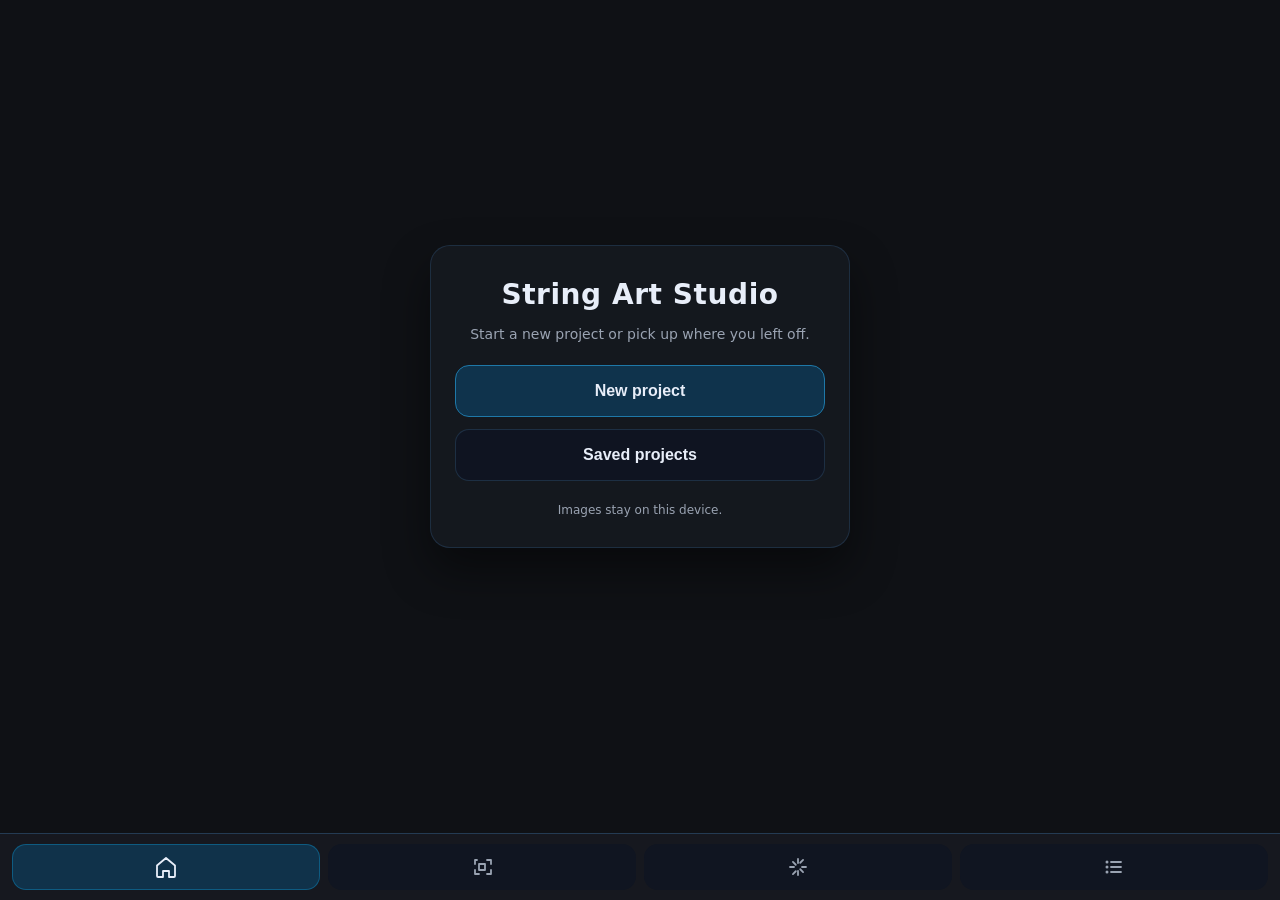
<file: index.html>
<!DOCTYPE html>
<html lang="en">
<head>
<meta charset="utf-8"/>
<meta name="viewport" content="width=device-width,initial-scale=1,viewport-fit=cover"/>
<title>Hammer Design — String Art</title>
<link rel="stylesheet" href="css/app.css"/>
<link rel="icon" href="data:,">
</head>
<body>
<main id="app">
  <section id="screen-1" class="screen" role="region" aria-label="Home">
    <div class="e1-stage">
      <div id="e1-home" class="e1-home">
        <div class="e1-home-heading">
          <h1 class="e1-title">String Art Studio</h1>
          <p class="e1-subtitle">Start a new project or pick up where you left off.</p>
        </div>
        <div class="e1-actions">
          <button id="e1-start" class="primary" type="button">New project</button>
          <button id="e1-open" type="button">Saved projects</button>
        </div>
        <div class="e1-hint">Images stay on this device.</div>
      </div>

      <div id="e1-projects" class="e1-projects" hidden>
        <header class="e1-projects-header">
          <h2 class="e1-projects-title">Saved projects</h2>
          <button id="e1-back" class="e1-back-btn" type="button">
            <svg aria-hidden="true" viewBox="0 0 24 24" focusable="false">
              <path d="m8 5 8 7-8 7" fill="none" stroke="currentColor" stroke-width="2" stroke-linecap="round" stroke-linejoin="round"/>
            </svg>
            <span class="sr-only">Back to home</span>
          </button>
        </header>
        <div class="e1-projects-body">
          <ul id="project-list" class="project-cards" aria-label="Saved projects"></ul>
          <div id="project-list-empty" class="project-list-empty" hidden>No saved projects yet. Generate and save one from the viewer to see it here.</div>
        </div>
      </div>
      <input id="e1-file" type="file" accept="image/*" hidden/>
    </div>
  </section>

  <section id="screen-2" class="screen" role="region" aria-label="Crop">
    <div class="panel">
      <div class="canvas-wrap"><canvas id="crop-canvas" width="600" height="600" aria-label="Crop canvas"></canvas></div>
      <div class="row">
        <label>Zoom <input id="crop-zoom" type="range" min="0.2" max="5" step="0.01" value="1"/></label>
        <label>Rotate <input id="crop-rot" type="range" min="-180" max="180" step="0.1" value="0"/></label>
      </div>
      <div class="btns">
        <button id="crop-reset">Reset</button>
        <button id="crop-confirm" class="primary">Confirm</button>
      </div>
      <div class="hint">Pinch to zoom and drag to position. Circular mask is the final board.</div>
    </div>
  </section>

  <section id="screen-3" class="screen" role="region" aria-label="Generate">
    <div class="panel">
      <div class="row">
        <label>Pins <input id="p-pins" type="number" min="180" max="360" step="1" value="240"/></label>
        <label>Steps <input id="p-steps" type="number" min="1500" max="6000" step="50" value="3000"/></label>
      </div>
      <div class="row">
        <label>Min turn angle (deg) <input id="p-angle" type="number" min="10" max="25" step="1" value="15"/></label>
        <label>Min pin distance <input id="p-mindist" type="number" min="6" max="60" step="1" value="15"/></label>
      </div>
      <div class="row">
        <label>Fade <input id="p-fade" type="number" min="1" max="100" step="1" value="50"/></label>
        <label>Seed <input id="p-seed" type="number" step="1" value="1337"/></label>
      </div>
      <div class="row">
        <label>Thread width (px) <input id="p-width" type="number" min="0.6" max="1.2" step="0.1" value="0.8"/></label>
        <label>Alpha (0–255) <input id="p-alpha" type="number" min="10" max="255" step="1" value="180"/></label>
      </div>
      <div class="row">
        <label>Thread color
          <select id="p-color"><option value="#000000">Black</option><option value="#ffffff">White</option></select>
        </label>
        <label>Board
          <select id="p-board"><option value="white">White</option><option value="black">Black</option></select>
        </label>
      </div>

      <div class="btns">
        <button id="gen-start" class="primary">Generate</button>
        <button id="gen-pause">Pause</button>
        <button id="gen-resume">Resume</button>
        <button id="gen-cancel" class="danger">Cancel</button>
      </div>
      <div class="meter"><i id="gen-bar" style="width:0%"></i></div>
      <div id="gen-status" class="tiny">Idle</div>
      <div class="canvas-wrap"><canvas id="render-canvas" width="720" height="720" aria-label="Render preview"></canvas></div>
    </div>
  </section>

  <section id="screen-4" class="screen" role="region" aria-label="Steps">
    <div class="panel">
      <div class="e4-board-wrap">
        <div class="e4-toolbar">
          <button id="save-project" class="icon-btn">
            <svg aria-hidden="true" viewBox="0 0 24 24" focusable="false">
              <g fill="none" stroke="currentColor" stroke-width="2" stroke-linecap="round" stroke-linejoin="round">
                <path d="M5 7a2 2 0 0 1 2-2h10l2 2v12a2 2 0 0 1-2 2H7a2 2 0 0 1-2-2Z"/>
                <path d="M9 7V5h6v4H9Z"/>
                <path d="M9 15h6"/>
              </g>
            </svg>
            <span class="sr-only">Save project</span>
          </button>
          <button id="exp-png" class="good icon-btn">
            <svg aria-hidden="true" viewBox="0 0 32 32" focusable="false">
              <g fill="none" stroke="currentColor" stroke-width="2" stroke-linecap="round" stroke-linejoin="round">
                <path d="M16 5v11"/>
                <path d="m12.5 12.5 3.5 3.5 3.5-3.5"/>
                <path d="M7 17v6a3 3 0 0 0 3 3h12a3 3 0 0 0 3-3v-6"/>
                <path d="M11 23h10"/>
              </g>
              <rect x="5" y="5" width="14" height="9" rx="2.5" fill="currentColor" opacity="0.12" stroke="currentColor" stroke-width="1.5"/>
              <text x="12" y="9.5" text-anchor="middle" dominant-baseline="middle" font-size="4.4" font-weight="700" font-family="inherit" fill="currentColor">PNG</text>
            </svg>
            <span class="sr-only">Export PNG</span>
          </button>
          <button id="exp-svg" class="icon-btn">
            <svg aria-hidden="true" viewBox="0 0 32 32" focusable="false">
              <g fill="none" stroke="currentColor" stroke-width="2" stroke-linecap="round" stroke-linejoin="round">
                <path d="M16 5v11"/>
                <path d="m12.5 12.5 3.5 3.5 3.5-3.5"/>
                <path d="M7 17v6a3 3 0 0 0 3 3h12a3 3 0 0 0 3-3v-6"/>
                <path d="M11 23h10"/>
              </g>
              <rect x="5" y="5" width="14" height="9" rx="2.5" fill="currentColor" opacity="0.12" stroke="currentColor" stroke-width="1.5"/>
              <text x="12" y="9.5" text-anchor="middle" dominant-baseline="middle" font-size="4.4" font-weight="700" font-family="inherit" fill="currentColor">SVG</text>
            </svg>
            <span class="sr-only">Export SVG</span>
          </button>
          <button id="exp-csv" class="icon-btn">
            <svg aria-hidden="true" viewBox="0 0 32 32" focusable="false">
              <g fill="none" stroke="currentColor" stroke-width="2" stroke-linecap="round" stroke-linejoin="round">
                <path d="M16 5v11"/>
                <path d="m12.5 12.5 3.5 3.5 3.5-3.5"/>
                <path d="M7 17v6a3 3 0 0 0 3 3h12a3 3 0 0 0 3-3v-6"/>
                <path d="M11 23h10"/>
              </g>
              <rect x="5" y="5" width="14" height="9" rx="2.5" fill="currentColor" opacity="0.12" stroke="currentColor" stroke-width="1.5"/>
              <text x="12" y="9.5" text-anchor="middle" dominant-baseline="middle" font-size="4.4" font-weight="700" font-family="inherit" fill="currentColor">CSV</text>
            </svg>
            <span class="sr-only">Export CSV</span>
          </button>
          <button id="exp-json" class="icon-btn">
            <svg aria-hidden="true" viewBox="0 0 32 32" focusable="false">
              <g fill="none" stroke="currentColor" stroke-width="2" stroke-linecap="round" stroke-linejoin="round">
                <path d="M16 5v11"/>
                <path d="m12.5 12.5 3.5 3.5 3.5-3.5"/>
                <path d="M7 17v6a3 3 0 0 0 3 3h12a3 3 0 0 0 3-3v-6"/>
                <path d="M11 23h10"/>
              </g>
              <rect x="5" y="5" width="14" height="9" rx="2.5" fill="currentColor" opacity="0.12" stroke="currentColor" stroke-width="1.5"/>
              <text x="12" y="9.5" text-anchor="middle" dominant-baseline="middle" font-size="3.6" font-weight="700" font-family="inherit" fill="currentColor">JSON</text>
            </svg>
            <span class="sr-only">Export JSON</span>
          </button>
        </div>
        <div class="canvas-wrap"><canvas id="viewer-canvas" width="1440" height="1440" aria-label="Viewer"></canvas></div>
      </div>

      <div class="e4-progress">
        <button id="e4-first" class="icon-btn">
          <svg aria-hidden="true" viewBox="0 0 24 24" focusable="false">
            <path d="M7 5v14" stroke="currentColor" stroke-width="2" stroke-linecap="round" stroke-linejoin="round" fill="none"/>
            <path d="M17 19 9 12l8-7" stroke="currentColor" stroke-width="2" stroke-linecap="round" stroke-linejoin="round" fill="none"/>
          </svg>
          <span class="sr-only">First step</span>
        </button>
        <div class="e4-progress-center">
          <span id="e4-progress-label">0 / 0</span>
          <div class="e4-progress-bar" role="progressbar" aria-valuemin="0" aria-valuemax="0" aria-valuenow="0">
            <i id="e4-progress-fill" class="e4-progress-fill"></i>
          </div>
        </div>
        <div class="e4-progress-actions">
          <button id="e4-last" class="icon-btn">
            <svg aria-hidden="true" viewBox="0 0 24 24" focusable="false">
              <path d="M17 5v14" stroke="currentColor" stroke-width="2" stroke-linecap="round" stroke-linejoin="round" fill="none"/>
              <path d="m7 5 8 7-8 7" stroke="currentColor" stroke-width="2" stroke-linecap="round" stroke-linejoin="round" fill="none"/>
            </svg>
            <span class="sr-only">Last step</span>
          </button>
          <button id="e4-step-jump" class="icon-btn">
            <svg aria-hidden="true" viewBox="0 0 24 24" focusable="false">
              <path d="M5 9h14M5 15h14M9 5v14M15 5v14" stroke="currentColor" stroke-width="2" stroke-linecap="round" stroke-linejoin="round" fill="none"/>
            </svg>
            <span class="sr-only">Jump to step</span>
          </button>
        </div>
      </div>

      <div class="e4-step-cells">
        <div id="e4-prev-pin" class="e4-step-cell e4-cell">
          <span class="e4-step-value" data-value></span>
          <span class="e4-step-placeholder" data-placeholder>—</span>
        </div>
        <div id="e4-current-pin" class="e4-step-cell e4-cell">
          <span class="e4-step-value" data-value></span>
          <span class="e4-step-placeholder" data-placeholder>—</span>
        </div>
        <div id="e4-next-pin" class="e4-step-cell e4-cell">
          <span class="e4-step-value" data-value></span>
          <span class="e4-step-placeholder" data-placeholder>—</span>
        </div>
      </div>

      <div class="e4-controls">
        <div class="e4-speed-control">
          <button id="e4-speed" class="e4-control-speed e4-speed" type="button" aria-haspopup="menu" aria-expanded="false">
            <svg aria-hidden="true" viewBox="0 0 24 24" focusable="false" class="speed-icon">
              <g fill="none" stroke="currentColor" stroke-width="1.8" stroke-linecap="round" stroke-linejoin="round">
                <circle cx="12" cy="13" r="7"/>
                <path d="M12 9v4l3 1.5"/>
                <path d="M9 4h6"/>
                <path d="M10 2h4"/>
                <path d="m17.5 6.5 1.5-1.5"/>
              </g>
            </svg>
            <span class="speed-value" aria-hidden="true">3s</span>
            <span class="speed-caret" aria-hidden="true">▾</span>
            <span class="sr-only">Playback speed</span>
          </button>
          <ul id="e4-speed-menu" class="e4-speed-menu" role="menu" aria-hidden="true"></ul>
        </div>
        <div class="e4-control-group e4-transport">
          <button id="e4-prev" class="icon-btn" type="button">
            <svg aria-hidden="true" viewBox="0 0 24 24" focusable="false">
              <path d="m14 6-6 6 6 6" fill="none" stroke="currentColor" stroke-width="2" stroke-linecap="round" stroke-linejoin="round"/>
            </svg>
            <span class="sr-only">Previous step</span>
          </button>
          <button id="e4-play" class="icon-btn" type="button" aria-pressed="false">
            <svg aria-hidden="true" viewBox="0 0 24 24" focusable="false" data-state="play">
              <path d="m10 7 8 5-8 5z" fill="currentColor"/>
            </svg>
            <svg aria-hidden="true" viewBox="0 0 24 24" focusable="false" data-state="pause" hidden>
              <g fill="none" stroke="currentColor" stroke-width="2" stroke-linecap="round">
                <path d="M10 7v10"/>
                <path d="M14 7v10"/>
              </g>
            </svg>
            <span class="sr-only" data-state="play">Play</span>
            <span class="sr-only" data-state="pause" hidden>Pause</span>
          </button>
          <button id="e4-next" class="icon-btn" type="button">
            <svg aria-hidden="true" viewBox="0 0 24 24" focusable="false">
              <path d="m10 6 6 6-6 6" fill="none" stroke="currentColor" stroke-width="2" stroke-linecap="round" stroke-linejoin="round"/>
            </svg>
            <span class="sr-only">Next step</span>
          </button>
        </div>
        <button id="e4-voice" class="e4-control-voice e4-voice" type="button" aria-pressed="false" aria-label="Voice off">
          <span class="sr-only" data-voice-label>Voice off</span>
          <span class="voice-icon is-active" data-state="off">
            <svg aria-hidden="true" viewBox="0 0 24 24" focusable="false">
              <path d="M12 3a3 3 0 0 1 3 3v6a3 3 0 0 1-6 0V6a3 3 0 0 1 3-3z" fill="none" stroke="currentColor" stroke-width="2" stroke-linecap="round" stroke-linejoin="round"/>
              <path d="M5 11v1a7 7 0 0 0 14 0v-1" fill="none" stroke="currentColor" stroke-width="2" stroke-linecap="round" stroke-linejoin="round"/>
              <path d="M12 19v4" fill="none" stroke="currentColor" stroke-width="2" stroke-linecap="round" stroke-linejoin="round"/>
              <path d="M8 23h8" fill="none" stroke="currentColor" stroke-width="2" stroke-linecap="round" stroke-linejoin="round"/>
            </svg>
          </span>
          <span class="voice-icon" data-state="on">
            <svg aria-hidden="true" viewBox="0 0 24 24" focusable="false">
              <path d="M12 3a3 3 0 0 1 3 3v6a3 3 0 0 1-6 0V6a3 3 0 0 1 3-3z" fill="none" stroke="currentColor" stroke-width="2" stroke-linecap="round" stroke-linejoin="round"/>
              <path d="M5 11v1a7 7 0 0 0 14 0v-1" fill="none" stroke="currentColor" stroke-width="2" stroke-linecap="round" stroke-linejoin="round"/>
              <path d="M12 19v4" fill="none" stroke="currentColor" stroke-width="2" stroke-linecap="round" stroke-linejoin="round"/>
              <path d="M8 23h8" fill="none" stroke="currentColor" stroke-width="2" stroke-linecap="round" stroke-linejoin="round"/>
              <path d="M18 8a4 4 0 0 1 0 8" fill="none" stroke="currentColor" stroke-width="2" stroke-linecap="round" stroke-linejoin="round"/>
              <path d="M20.5 6.5a7 7 0 0 1 0 11" fill="none" stroke="currentColor" stroke-width="2" stroke-linecap="round" stroke-linejoin="round"/>
            </svg>
          </span>
          <span class="voice-icon" data-state="unavailable">
            <svg aria-hidden="true" viewBox="0 0 24 24" focusable="false">
              <path d="M12 3a3 3 0 0 1 3 3v6a3 3 0 0 1-6 0V6a3 3 0 0 1 3-3z" fill="none" stroke="currentColor" stroke-width="2" stroke-linecap="round" stroke-linejoin="round"/>
              <path d="M5 11v1a7 7 0 0 0 14 0v-1" fill="none" stroke="currentColor" stroke-width="2" stroke-linecap="round" stroke-linejoin="round"/>
              <path d="M12 19v4" fill="none" stroke="currentColor" stroke-width="2" stroke-linecap="round" stroke-linejoin="round"/>
              <path d="M8 23h8" fill="none" stroke="currentColor" stroke-width="2" stroke-linecap="round" stroke-linejoin="round"/>
              <path d="M16 15l4 4" fill="none" stroke="currentColor" stroke-width="2" stroke-linecap="round" stroke-linejoin="round"/>
              <path d="M20 15l-4 4" fill="none" stroke="currentColor" stroke-width="2" stroke-linecap="round" stroke-linejoin="round"/>
            </svg>
          </span>
        </button>
      </div>
      <div class="tiny">© 2025 Hammer Design</div>
    </div>
  </section>
</main>

<nav class="app-nav" aria-label="Primary">
  <button type="button" data-nav="1" aria-controls="screen-1">
    <svg aria-hidden="true" viewBox="0 0 24 24" focusable="false">
      <path d="M3 10.5 12 3l9 7.5v10.5a1 1 0 0 1-1 1h-5v-6h-6v6H4a1 1 0 0 1-1-1z"/>
    </svg>
    <span class="sr-only">Home</span>
  </button>
  <button type="button" data-nav="2" aria-controls="screen-2">
    <svg aria-hidden="true" viewBox="0 0 24 24" focusable="false">
      <path d="M7 5H5v4M5 15v4h4M17 5h4v4M17 19h4v-4"/>
      <path d="M9 9h6v6H9z"/>
    </svg>
    <span class="sr-only">Crop</span>
  </button>
  <button type="button" data-nav="3" aria-controls="screen-3">
    <svg aria-hidden="true" viewBox="0 0 24 24" focusable="false">
      <path d="M12 4v4m0 8v4m8-8h-4m-8 0H4m13.07-7.07-2.83 2.83m0 6.48 2.83 2.83M6.93 6.93l2.83 2.83m0 6.48-2.83 2.83"/>
    </svg>
    <span class="sr-only">Generate</span>
  </button>
  <button type="button" data-nav="4" aria-controls="screen-4">
    <svg aria-hidden="true" viewBox="0 0 24 24" focusable="false">
      <path d="M9 7h10M9 12h10M9 17h10"/>
      <circle cx="5" cy="7" r="1.5"/>
      <circle cx="5" cy="12" r="1.5"/>
      <circle cx="5" cy="17" r="1.5"/>
    </svg>
    <span class="sr-only">Steps</span>
  </button>
</nav>

<script type="module">
  import * as State from './js/state.js';
  import * as UI from './js/ui.js';
  import './js/i18n.js';
  UI.mount();
  State.go(1);
</script>
</body>
</html>
</file>
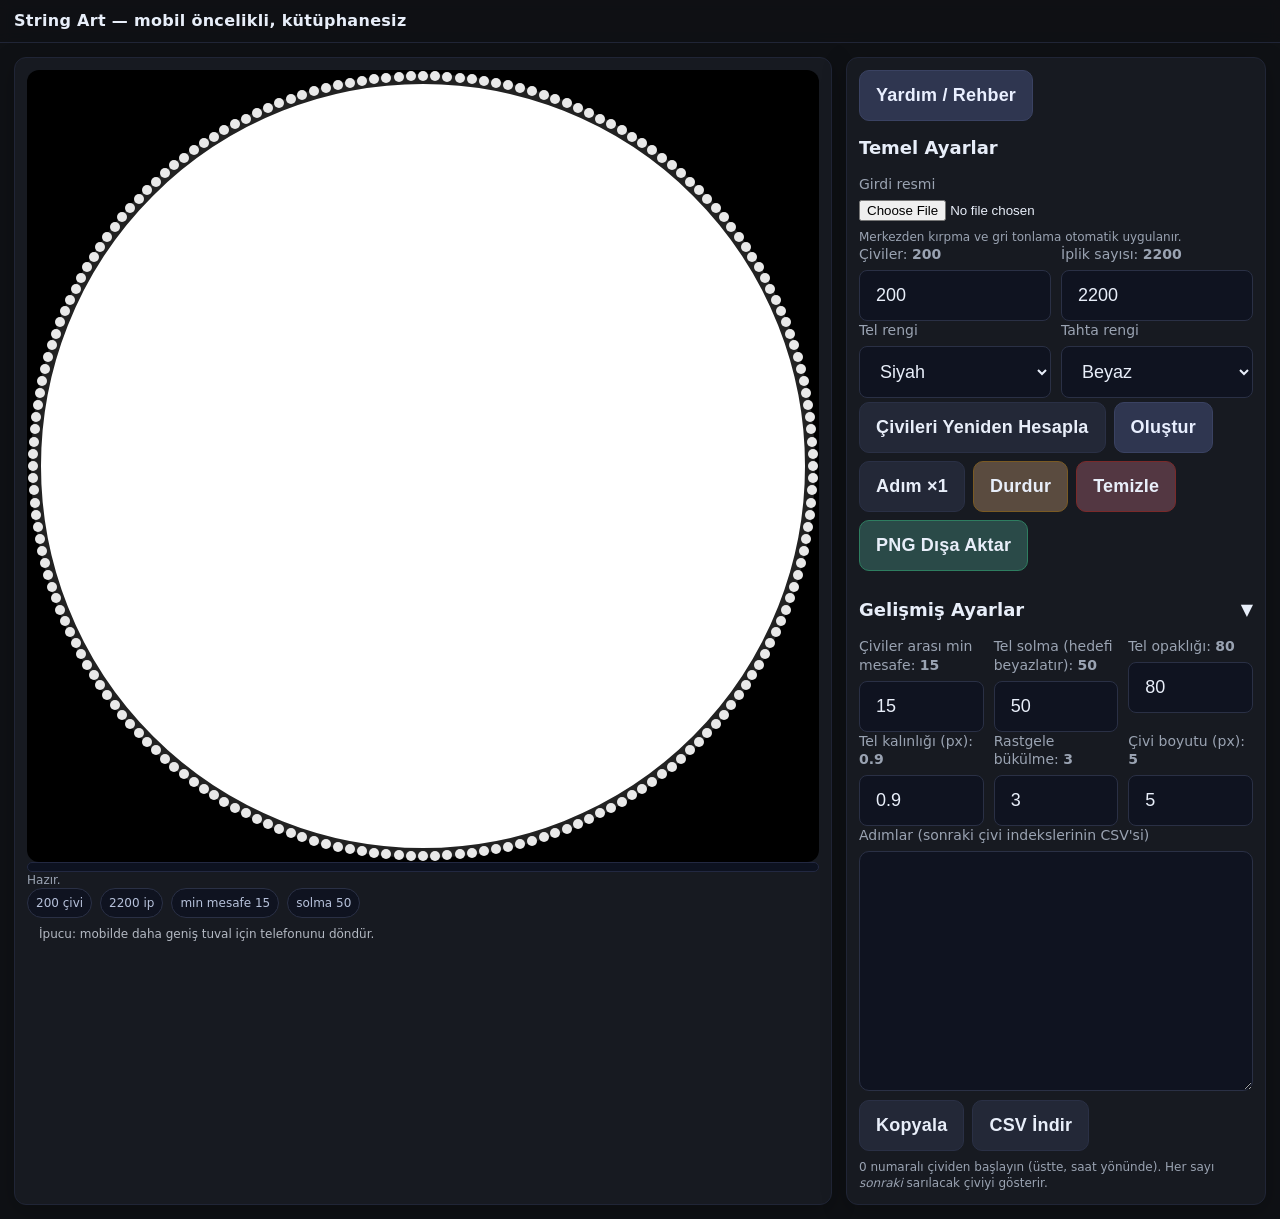
<file: docs/stringart_v1.html>
<!DOCTYPE html>

<html lang="tr">
<head>
<meta charset="utf-8"/>
<meta content="width=device-width,initial-scale=1,viewport-fit=cover" name="viewport"/>
<title>String Art (Mobil Uyumlu)</title>
<!-- PWA / ikonlar -->
<link rel="manifest" href="manifest.json">
<link rel="apple-touch-icon" sizes="192x192" href="icon-192.png">
<link rel="icon" type="image/png" sizes="192x192" href="icon-192.png">
<meta name="theme-color" content="#000000">

<style>
  :root{
    --bg:#0f1115; --panel:#171a21; --muted:#9aa3b2; --text:#e8eef9; --accent:#5aa9ff;
    --btn:#232837; --btn2:#2f3650; --good:#41c285; --warn:#ffb357; --danger:#ff6b6b;
  }
  *{box-sizing:border-box}
  html,body{height:100%}
  body{
    margin:0; background:var(--bg); color:var(--text); font:14px/1.35 system-ui, -apple-system, Segoe UI, Roboto, "Helvetica Neue", Arial, "Apple Color Emoji","Segoe UI Emoji";
  }
  header{
    position:sticky; top:0; z-index:5; backdrop-filter: blur(6px);
    background: color-mix(in srgb, var(--bg) 80%, transparent);
    border-bottom:1px solid #202536; padding:10px 14px;
  }
  header h1{margin:0; font-size:16px; letter-spacing:.3px}
  main{display:grid; grid-template-columns:1fr 420px; gap:14px; padding:14px; max-width:1400px; margin:0 auto}
  @media (max-width: 1100px){ main{grid-template-columns:1fr}}
  .panel{
    background:var(--panel); border:1px solid #202536; border-radius:12px; padding:12px;
    box-shadow:0 6px 24px rgba(0,0,0,.25);
  }
  .canvas-wrap{display:flex; justify-content:center; align-items:center; min-height:60vh}
  canvas{display:block; width:100%; height:auto; border-radius:12px; background:#000}
  .controls{display:grid; gap:12px}
  .row{display:grid; grid-template-columns:1fr 1fr; gap:10px}
  .row-3{display:grid; grid-template-columns:1fr 1fr 1fr; gap:10px}
  @media (max-width:780px){ .row,.row-3{grid-template-columns:1fr}}
  label{display:block; font-size:12px; color:var(--muted); margin-bottom:6px}
  input[type="range"]{width:100%}
  input[type="number"],select,input[type="text"],input[type="color"]{
    width:100%; padding:10px 12px; border-radius:8px; border:1px solid #2a3045; background:#0f1320; color:var(--text);
    outline:none;
  }
  input[type="file"]{width:100%}
  .btns{display:flex; flex-wrap:wrap; gap:8px; margin-top:4px}
  button{
    appearance:none; border:1px solid #2a3045; background:var(--btn); color:var(--text);
    padding:10px 12px; border-radius:10px; cursor:pointer; font-weight:600; letter-spacing:.2px
  }
  button.primary{background:var(--btn2); border-color:#3a4262; color:#e9efff}
  button.good{background:color-mix(in srgb, var(--good) 22%, var(--btn) 78%); border-color:#2e7d60}
  button.warn{background:color-mix(in srgb, var(--warn) 25%, var(--btn) 75%); border-color:#7a5a23}
  button.danger{background:color-mix(in srgb, var(--danger) 22%, var(--btn) 78%); border-color:#7a2a2a}
  .meter{height:10px; border-radius:999px; background:#0d1220; border:1px solid #222841; overflow:hidden}
  .meter>i{display:block; height:100%; width:0%; background:linear-gradient(90deg, #4f8cff, #41c285)}
  .tiny{font-size:12px; color:var(--muted)}
  .stack{display:flex; gap:8px; align-items:center}
  .steps{height:240px; width:100%; border-radius:10px; background:#0f1320; color:#e9efff; border:1px solid #2a3045; padding:10px}
  .hint{color:var(--muted); font-size:12px; margin:8px 0 0}
  .chips{display:flex; gap:8px; flex-wrap:wrap}
  .chip{padding:6px 8px; border-radius:999px; background:#0f1320; border:1px solid #2a3045; color:#b6c1da; font-size:12px}
  .footer{opacity:.75; font-size:12px; padding:8px 12px}

button, select, input[type="number"], textarea {
    font-size: 18px !important;
    padding: 14px 16px !important;
}
label {
    font-size: 14px !important;
}
h2 {
    font-size: 18px !important;
    cursor: pointer;
    display: flex;
    align-items: center;
    justify-content: space-between;
}
h2 .arrow {
    font-size: 16px;
    transition: transform 0.3s;
}
.panel-section.collapsed > *:not(h2) {
    display: none;
}
.panel-section.collapsed h2 .arrow {
    transform: rotate(-90deg);
}
/* Modal styles */
.modal {
  position: fixed;
  inset: 0;
  background: rgba(0,0,0,0.6);
  display: none;
  align-items: center;
  justify-content: center;
  padding: 16px;
  z-index: 999;
}
.modal-content {
  background: var(--panel);
  color: var(--text);
  border: 1px solid #202536;
  border-radius: 14px;
  max-width: 900px;
  width: 100%;
  max-height: 85vh;
  overflow: auto;
  padding: 18px;
  box-shadow: 0 10px 30px rgba(0,0,0,.35);
}
.modal-content h3 { margin-top: 0; }
.modal-content table { width:100%; border-collapse: collapse; margin: 8px 0 12px; }
.modal-content table th, .modal-content table td { border: 1px solid #2a3045; padding: 8px; font-size: 14px; }
.modal-content pre { background:#0f1320; border:1px solid #2a3045; padding:8px; border-radius:8px; overflow:auto; }
.modal-content .guide-body { font-size: 14px; line-height: 1.5; }

</style>
</head>
<body>
<header><h1>String Art — mobil öncelikli, kütüphanesiz</h1></header>
<main>
<section class="panel">
<div class="canvas-wrap">
<canvas aria-label="String Art tuvali" height="1000" id="art" width="1000"></canvas>
</div><div class="progress-container"><div aria-hidden="true" class="meter"><i id="bar" style="width:0%"></i></div><div class="tiny" id="status">Beklemede</div></div>
<div aria-live="polite" class="chips" id="quickStats"></div>
<div class="footer">İpucu: mobilde daha geniş tuval için telefonunu döndür.</div>
</section>
<aside class="panel controls" id="ctrls"><div class="panel-section"><button class="primary" id="helpBtn" style="font-size:12px;padding:6px 8px;">Yardım / Rehber</button><h2 style="cursor:default;">Temel Ayarlar</h2><div>
<div class="btns">
</div>
<label for="file">Girdi resmi</label>
<input accept="image/*" id="file" type="file"/>
<div class="hint">Merkezden kırpma ve gri tonlama otomatik uygulanır.</div>
</div><div class="row">
<div>
<label for="pins">Çiviler: <b id="pinsOut">200</b></label>
<input id="pins" max="320" min="40" step="1" style="padding:10px;font-size:16px;width:100%;" type="number" value="200"/>
</div>
<div>
<label for="strings">İplik sayısı: <b id="stringsOut">2200</b></label>
<input id="strings" max="6000" min="100" step="20" style="padding:10px;font-size:16px;width:100%;" type="number" value="2200"/>
</div>
</div><div class="row">
<div>
<label for="color">Tel rengi</label>
<select id="color"><option selected="selected" value="#000000">Siyah</option><option value="#ffffff">Beyaz</option><option value="#0000ff">Mavi</option><option value="#ff0000">Kırmızı</option><option value="#ffa500">Turuncu</option><option value="#8b4513">Kahverengi</option></select>
</div>
<div>
<label for="board">Tahta rengi</label>
<select id="board">
<option value="black">Siyah</option>
<option selected="selected" value="white">Beyaz</option>
</select>
</div>
</div><div class="btns">
<button id="recalc" title="Parametre değişikliklerinden sonra çivileri/hatları yeniden hesapla">Çivileri Yeniden Hesapla</button>
<button class="primary" id="generate">Oluştur</button>
<button id="step">Adım ×1</button>
<button class="warn" disabled="" id="stop">Durdur</button>
<button class="danger" id="clear">Temizle</button>
<button class="good" id="save">PNG Dışa Aktar</button>
</div></div><div class="panel-section"><h2>Gelişmiş Ayarlar<span class="arrow">▼</span></h2><div class="row-3">
<div>
<label for="minDist">Çiviler arası min mesafe: <b id="minDistOut">15</b></label>
<input id="minDist" max="60" min="2" step="1" style="padding:10px;font-size:16px;width:100%;" type="number" value="15"/>
</div>
<div>
<label for="fade">Tel solma (hedefi beyazlatır): <b id="fadeOut">50</b></label>
<input id="fade" max="100" min="1" step="1" style="padding:10px;font-size:16px;width:100%;" type="number" value="50"/>
</div>
<div>
<label for="alpha">Tel opaklığı: <b id="alphaOut">80</b></label>
<input id="alpha" max="255" min="5" step="1" style="padding:10px;font-size:16px;width:100%;" type="number" value="80"/>
</div>
</div><div class="row-3">
<div>
<label for="widthPx">Tel kalınlığı (px): <b id="widthPxOut">0.9</b></label>
<input id="widthPx" max="2.4" min="0.4" step="0.1" style="padding:10px;font-size:16px;width:100%;" type="number" value="0.9"/>
</div>
<div>
<label for="var">Rastgele bükülme: <b id="varOut">3</b></label>
<input id="var" max="10" min="0" step="1" style="padding:10px;font-size:16px;width:100%;" type="number" value="3"/>
</div>
<div>
<label for="pinSize">Çivi boyutu (px): <b id="pinSizeOut">5</b></label>
<input id="pinSize" max="10" min="2" step="1" style="padding:10px;font-size:16px;width:100%;" type="number" value="5"/>
</div>
</div><div>
</div><div>
<label for="stepsBox">Adımlar (sonraki çivi indekslerinin CSV'si)</label>
<textarea class="steps" id="stepsBox" readonly=""></textarea>
<div class="btns">
<button id="copySteps">Kopyala</button>
<button id="downloadSteps">CSV İndir</button>
</div>
<p class="hint">0 numaralı çividen başlayın (üstte, saat yönünde). Her sayı <em>sonraki</em> sarılacak çiviyi gösterir.</p>
</div></div></aside>
</main>
<script>
/** -----------------------------------------------------------
 *  String Art generator — pure Canvas, mobile friendly
 *  Core ideas mirror the workflow in your shared kniter.js:
 *  - Circle pin layout
 *  - Bresenham line rasterization
 *  - Score = sum(255 - residual) along a candidate line
 *  - After drawing a string, lighten residual by "fade"
 *  - Skip recently used pairs and pins closer than minDist
 * ----------------------------------------------------------*/

(function(){
  const $ = (sel)=>document.querySelector(sel);

  // Canvas & contexts
  const canvas = $('#art');
  const ctx = canvas.getContext('2d', {alpha: true});
  // Offscreen canvases for image prep and residual work buffer
  const srcCanvas = document.createElement('canvas');  // grayscale source
  const srcCtx    = srcCanvas.getContext('2d', {willReadFrequently:true});

  // UI elements
  const ui = {
    file: $('#file'), pins: $('#pins'), strings: $('#strings'), minDist: $('#minDist'),
    fade: $('#fade'), alpha: $('#alpha'), widthPx: $('#widthPx'), var: $('#var'), pinSize: $('#pinSize'),
    color: $('#color'), board: $('#board'),
    pinsOut: $('#pinsOut'), stringsOut: $('#stringsOut'), minDistOut: $('#minDistOut'),
    fadeOut: $('#fadeOut'), alphaOut: $('#alphaOut'), widthPxOut: $('#widthPxOut'), varOut: $('#varOut'), pinSizeOut: $('#pinSizeOut'),
    recalc: $('#recalc'), generate: $('#generate'), step: $('#step'), stop: $('#stop'), clear: $('#clear'), save: $('#save'),
    bar: $('#bar'), status: $('#status'), stepsBox: $('#stepsBox'), copySteps: $('#copySteps'), downloadSteps: $('#downloadSteps'),
    quickStats: $('#quickStats'),
  };

  // Parameters (defaults tuned to your snippet)
  let SIZE = 700;          // logical size for scoring/grid
  let NR_PINS = 200;
  let LAST_NR_PINS = -1;
  let stringsNumber = 2200;
  let minDist = 15;
  let lineFade = 50;
  let lineAlpha = 80;
  let lineWidth = 0.9;
  let lineVariation = 3;
  let pinSize = 5;
  let stringColor = '#000000';
  let boardColor = 'white';

  // State / buffers
  let pins = [];                             // [ {x,y}, ... ]
  const linesCache = new Map();              // "i-j" -> Int32Array([x0,y0,x1,y1,...])
  let residual = null;                       // Float32Array (SIZE*SIZE), grayscale mutable
  let imgLoaded = false;
  let usedPairs = new Set();                 // Set of "small-big" keys
  let steps = [];                            // list of visited pins (0-indexed)
  let stepsCSV = '';                         // "next,next,next..."
  let current = 0;                           // current pin index
  let generating = false;
  let reqId = null;

  // Resize canvas for devicePixelRatio & container width
  function fitCanvas(){
    const wrap = canvas.parentElement;
    const cssSize = Math.min(wrap.clientWidth, 1000);
    const dpr = Math.max(1, Math.min(window.devicePixelRatio || 1, 2));
    canvas.style.width = cssSize + 'px';
    canvas.style.height = cssSize + 'px';
    canvas.width  = Math.floor(cssSize*dpr);
    canvas.height = Math.floor(cssSize*dpr);
    ctx.setTransform(dpr,0,0,dpr,0,0);
    // Logical SIZE for scoring/grid is separate; keep it near 700 for quality
    SIZE = Math.min( Math.max(480, Math.round(cssSize)), 900 );
  }
  window.addEventListener('resize', ()=>{ fitCanvas(); drawAll(); });
  fitCanvas();

  // UI wiring
  function bindRange(range, out, assign){
    const update = ()=>{ out.textContent = range.value; assign(+range.value); if(!generating) drawAll(); };
    range.addEventListener('input', update); update();
  }
  bindRange(ui.pins, ui.pinsOut, v=>NR_PINS=v|0);
  bindRange(ui.strings, ui.stringsOut, v=>stringsNumber=v|0);
  bindRange(ui.minDist, ui.minDistOut, v=>minDist=v|0);
  bindRange(ui.fade, ui.fadeOut, v=>lineFade=v|0);
  bindRange(ui.alpha, ui.alphaOut, v=>lineAlpha=v|0);
  bindRange(ui.widthPx, ui.widthPxOut, v=>lineWidth=+v);
  bindRange(ui.var, ui.varOut, v=>lineVariation=v|0);
  bindRange(ui.pinSize, ui.pinSizeOut, v=>pinSize=v|0);
  ui.color.addEventListener('input', ()=>{ stringColor = ui.color.value; drawAll();});
  ui.board.addEventListener('change', ()=>{ boardColor = ui.board.value; drawAll(); });

  ui.recalc.addEventListener('click', ()=>{ precompute(true); drawAll(); });
  ui.generate.addEventListener('click', ()=> startGenerate());
  ui.step.addEventListener('click', ()=> stepOnce());
  ui.clear.addEventListener('click', ()=> resetAll());
  ui.stop.addEventListener('click', stopGenerate);
  ui.save.addEventListener('click', savePNG);
  ui.copySteps.addEventListener('click', copySteps);
  ui.downloadSteps.addEventListener('click', downloadCSV);

  ui.file.addEventListener('change', onFile);

  function setStatus(s){ ui.status.textContent = s; }
  function progress(p){ ui.bar.style.width = (100*p).toFixed(1)+'%'; }

  // Utility
  const clamp=(v,lo,hi)=>v<lo?lo:(v>hi?hi:v);
  function keyPair(a,b){ return a<b ? (a+'-'+b) : (b+'-'+a); }
  function mod(a,n){ a%=n; return a<0?a+n:a; }

  // Deterministic tiny RNG for bend control points
  function rand(seed){
    // xorshift32
    let x = (seed|0) + 0x9e3779b9;
    x ^= x << 13; x ^= x >>> 17; x ^= x << 5;
    return (x>>>0) / 4294967296;
  }

  // Load user image -> build grayscale source & residual buffer
  function onFile(e){
    const f = e.target.files && e.target.files[0];
    if(!f) return;
    const img = new Image();
    img.onload = ()=>{
      // Square center-crop and draw grayscale into srcCanvas (SIZE x SIZE)
      const s = SIZE;
      srcCanvas.width = s; srcCanvas.height = s;
      // Compute cover crop box
      const r = Math.min(img.width, img.height);
      const sx = Math.floor((img.width  - r)/2);
      const sy = Math.floor((img.height - r)/2);
      srcCtx.clearRect(0,0,s,s);
      srcCtx.drawImage(img, sx,sy,r,r, 0,0,s,s);

      // Grayscale and slight contrast boost
      const im = srcCtx.getImageData(0,0,s,s);
      const px = im.data;
      for(let i=0;i<px.length;i+=4){
        const r = px[i], g = px[i+1], b = px[i+2];
        let y = 0.2126*r + 0.7152*g + 0.0722*b; // luminance
        // optional gamma
        y = Math.pow(y/255, 1.0/1.05)*255;
        px[i]=px[i+1]=px[i+2]=y;
        px[i+3]=255;
      }
      srcCtx.putImageData(im,0,0);

      // Residual buffer starts as grayscale
      residual = new Float32Array(s*s);
      const px2 = srcCtx.getImageData(0,0,s,s).data;
      for(let i=0, j=0;i<px2.length;i+=4, j++){
        residual[j] = px2[i]; // 0..255
      }
      imgLoaded = true;
      precompute(true);
      resetDrawing();
      drawAll();
      setStatus('Resim yüklendi. Hazır.');
    };
    img.onerror = ()=> setStatus('Resim yüklenemedi.');
    img.src = URL.createObjectURL(f);
  }

  // (Re)compute pins & (optionally) the lines cache
  function precompute(force=false){
    // Recompute pins on a circle
    pins = [];
    const cx = SIZE/2, cy = SIZE/2, R = (SIZE/2)-6;
    const step = Math.PI*2/NR_PINS;
    for(let i=0;i<NR_PINS;i++){
      const ang = i*step;
      pins.push({x:Math.round(cx + R*Math.cos(ang)), y:Math.round(cy + R*Math.sin(ang))});
    }
    // Invalidate cache if pin count changed
    if(force || LAST_NR_PINS!==NR_PINS){
      linesCache.clear();
      LAST_NR_PINS = NR_PINS;
    }
    // Update quick stats
    ui.quickStats.innerHTML = `
      <span class="chip">${NR_PINS} çivi</span>
      <span class="chip">${stringsNumber} ip</span>
      <span class="chip">min mesafe ${minDist}</span>
      <span class="chip">solma ${lineFade}</span>
    `;
  }

  // Get or compute Bresenham pixel points for a pair
  function getLinePixels(ai, bi){
    const k = keyPair(ai, bi);
    const cached = linesCache.get(k);
    if(cached) return cached;
    const a = pins[ai], b = pins[bi];
    let x0=a.x, y0=a.y, x1=b.x, y1=b.y;
    const dx = Math.abs(x1-x0), dy = Math.abs(y1-y0);
    const sx = x0<x1 ? 1 : -1;
    const sy = y0<y1 ? 1 : -1;
    let err = dx - dy;
    const out = [];
    while(true){
      out.push(x0, y0);
      if (x0===x1 && y0===y1) break;
      const e2 = err<<1;
      if (e2 > -dy){ err -= dy; x0 += sx; }
      if (e2 <  dx){ err += dx; y0 += sy; }
    }
    const arr = Int32Array.from(out);
    linesCache.set(k, arr);
    return arr;
  }

  // Score a candidate line: higher if it crosses darker pixels
  function lineScore(ai, bi){
    const pts = getLinePixels(ai, bi);
    const w = SIZE;
    let s = 0;
    for(let i=0;i<pts.length;i+=2){
      const x = pts[i], y = pts[i+1];
      const xi = clamp(x,0,w-1), yi = clamp(y,0,w-1);
      const idx = yi*w + xi;
      s += (255 - residual[idx]);
    }
    return s / (pts.length/2);
  }

  // After drawing a string, lighten the residual along the path
  function reduceLine(ai, bi){
    const pts = getLinePixels(ai, bi);
    const w = SIZE;
    for(let i=0;i<pts.length;i+=2){
      const x = pts[i], y = pts[i+1];
      const xi = clamp(x,0,w-1), yi = clamp(y,0,w-1);
      const idx = yi*w + xi;
      residual[idx] = Math.min(255, residual[idx] + lineFade);
    }
  }

  // Choose the next pin
  function nextPin(curr){
    let best=-1, bestScore=0;
    for(let i=0;i<NR_PINS;i++){
      if(i===curr) continue;
      // wrap-around distance on ring
      const d = Math.abs(i-curr);
      const minWrap = Math.min(d, NR_PINS-d);
      if(minWrap < minDist) continue;
      const k = keyPair(curr,i);
      if(usedPairs.has(k)) continue;
      const s = lineScore(curr,i);
      if(s > bestScore){ bestScore = s; best = i; }
    }
    return best;
  }

  // Draw helpers -------------------------------------------------------------
  function clearCanvas(){
    // Board / frame
    ctx.save();
    ctx.clearRect(0,0,canvas.width,canvas.height);
    const s = canvas.clientWidth;
    const cx = s/2, cy = s/2;
    const rOuter = (s/2) - 8;
    ctx.fillStyle = boardColor==='black' ? '#000' : '#fff';
    ctx.beginPath(); ctx.arc(cx,cy, rOuter, 0, Math.PI*2); ctx.fill();

    // Lippy frame ring for a nicer look
    ctx.lineWidth = 10;
    ctx.strokeStyle = boardColor==='black' ? '#cfd6e6' : '#222';
    ctx.beginPath(); ctx.arc(cx,cy, rOuter-1, 0, Math.PI*2); ctx.stroke();
    ctx.restore();
  }

  function drawPins(){
    const s = canvas.clientWidth;
    const scale = s / SIZE;
    ctx.save();
    ctx.fillStyle = '#e9e9e9';
    for(const p of pins){
      ctx.beginPath();
      ctx.arc(p.x*scale, p.y*scale, pinSize*scale, 0, Math.PI*2);
      ctx.fill();
    }
    ctx.restore();
  }

  function drawStringsFromSteps(){
    const s = canvas.clientWidth, scale=s/SIZE;
    ctx.save();
    ctx.lineCap = 'round';
    ctx.lineJoin = 'round';
    const a = hexToRGBA(stringColor, lineAlpha/255);
    ctx.strokeStyle = a;
    ctx.lineWidth = lineWidth * scale;
    for(let i=0;i<steps.length-1;i++){
      drawOneCurve(steps[i], steps[i+1], i, scale);
    }
    ctx.restore();
  }

  function drawOneCurve(ai, bi, idx, scale){
    // Quadratic-ish with deterministic bend near mid
    const a = pins[ai], b = pins[bi];
    const ax = a.x*scale, ay = a.y*scale;
    const bx = b.x*scale, by = b.y*scale;
    if(lineVariation<=0){
      ctx.beginPath();
      ctx.moveTo(ax,ay); ctx.lineTo(bx,by); ctx.stroke();
      return;
    }
    const midx = (ax+bx)/2, midy=(ay+by)/2;
    const seed = (ai*73856093) ^ (bi*19349663) ^ (idx*83492791);
    const jitter = lineVariation * scale;
    const jx = (rand(seed)-0.5)*2*jitter;
    const jy = (rand(seed+1)-0.5)*2*jitter;

    ctx.beginPath();
    ctx.moveTo(ax,ay);
    // use cubic with same control points to mimic p5's approach in kniter.js
    ctx.bezierCurveTo(midx+jx, midy+jy, midx+jx, midy+jy, bx,by);
    ctx.stroke();
  }

  function drawAll(){
    clearCanvas();
    if(pins.length) drawPins();
    if(steps.length>1) drawStringsFromSteps();
  }

  function hexToRGBA(hex, a){
    // #rrggbb
    const m = /^#?([0-9a-f]{6})$/i.exec(hex.trim());
    if(!m) return `rgba(255,255,255,${a})`;
    const i = parseInt(m[1],16);
    const r = (i>>16)&255, g=(i>>8)&255, b=i&255;
    return `rgba(${r},${g},${b},${a})`;
  }

  // Workflow controls --------------------------------------------------------
  function resetDrawing(){
    usedPairs.clear();
    steps = [];
    stepsCSV = '';
    current = 0;
    if(NR_PINS>0) steps.push(current);
    progress(0);
    setStatus('Hazır.');
    ui.stepsBox.value = '';
    drawAll();
  }

  function resetAll(){
    if(imgLoaded){
      // rebuild residual from srcCanvas pixels
      const px = srcCtx.getImageData(0,0,SIZE,SIZE).data;
      residual = new Float32Array(SIZE*SIZE);
      for(let i=0,j=0;i<px.length;i+=4,j++) residual[j] = px[i];
    }
    precompute(true);
    resetDrawing();
  }

  async function startGenerate(){
    if(!imgLoaded){ setStatus('Önce bir resim yükleyin'); return; }
    if(generating) return;
    precompute(); // ensure pins exist
    generating = true;
    ui.generate.disabled = true;
    ui.step.disabled = true;
    ui.stop.disabled = false;
    setStatus('Oluşturuluyor…');
    runGeneratorLoop();
  }

  function stopGenerate(){
    generating = false;
    ui.generate.disabled = false;
    ui.step.disabled = false;
    ui.stop.disabled = true;
    setStatus('Durduruldu.');
    if(reqId!==null){ cancelAnimationFrame(reqId); reqId=null; }
  }

  // Do N steps at a time to keep UI responsive
  function runGeneratorLoop(){
    const batch = 20;
    let done = 0;
    const tick = ()=>{
      if(!generating) return;
      for(let k=0;k<batch;k++){
        if(steps.length>=stringsNumber) { stopGenerate(); setStatus('Tamamlandı.'); break; }
        const next = nextPin(current);
        if(next<0){ stopGenerate(); setStatus('Geçerli çizgi kalmadı (kısıtlara takıldı).'); break; }
        commitStep(next);
        done++;
      }
      drawAll();
      progress(steps.length/stringsNumber);
      if(generating) reqId = requestAnimationFrame(tick);
    };
    reqId = requestAnimationFrame(tick);
  }

  function stepOnce(){
    if(!imgLoaded){ setStatus('Önce bir resim yükleyin'); return; }
    precompute();
    const next = nextPin(current);
    if(next<0){ setStatus('Geçerli çizgi kalmadı.'); return; }
    commitStep(next);
    drawAll();
    progress(steps.length/stringsNumber);
  }

  function commitStep(next){
    // draw curve (visual) and update residual (model)
    usedPairs.add( keyPair(current, next) );
    reduceLine(current, next);
    steps.push(next);
    // build CSV (just like kniter.js builds "stepsInstructions")
    stepsCSV += (stepsCSV ? ',' : '') + next;
    ui.stepsBox.value = stepsCSV;
    current = next;
    setStatus(`Adım ${steps.length-1}/${stringsNumber}`);
  }

  // Export helpers -----------------------------------------------------------
  function savePNG(){
    const a = document.createElement('a');
    a.href = canvas.toDataURL('image/png');
    a.download = `string-art_${NR_PINS}pins_${steps.length-1}strings.png`;
    a.click();
  }

  async function copySteps(){
    try{
      await navigator.clipboard.writeText(stepsCSV);
      setStatus('Adımlar panoya kopyalandı.');
    }catch(e){
      setStatus('Kopyalama başarısız. Manuel olarak seçip kopyalayabilirsiniz.');
    }
  }

  function downloadCSV(){
    const blob = new Blob([stepsCSV+'\n'], {type:'text/csv'});
    const url = URL.createObjectURL(blob);
    const a = document.createElement('a');
    a.href = url; a.download = `string-art-steps_${NR_PINS}pins_${steps.length-1}strings.csv`;
    a.click(); URL.revokeObjectURL(url);
  }

  // Initial blank setup
  precompute(true);
  resetDrawing();
  
    stringColor = ui.color.value || '#000000';
    boardColor = ui.board.value || 'white';
    drawAll();
    
})();

// Collapsible advanced settings
document.addEventListener("DOMContentLoaded", function(){
    document.querySelectorAll('.panel-section h2').forEach(function(h2){
        h2.addEventListener('click', function(){
            const section = h2.parentElement;
            section.classList.toggle('collapsed');
        });
    });
});
// Yardım modal aç/kapat
document.addEventListener('DOMContentLoaded', function(){
  var helpBtn = document.getElementById('helpBtn');
  var helpModal = document.getElementById('helpModal');
  var helpClose = document.getElementById('helpClose');
  function openHelp(){ helpModal.style.display = 'flex'; }
  function closeHelp(){ helpModal.style.display = 'none'; }
  if(helpBtn){ helpBtn.addEventListener('click', openHelp); }
  if(helpClose){ helpClose.addEventListener('click', closeHelp); }
  if(helpModal){ helpModal.addEventListener('click', function(e){ if(e.target===helpModal) closeHelp(); }); }
  document.addEventListener('keydown', function(e){ if(e.key==='Escape') closeHelp(); });
});

</script>
<div aria-labelledby="helpTitle" aria-modal="true" class="modal" id="helpModal" role="dialog" style="display:none;">
<div class="modal-content">
<h3 id="helpTitle">Yüksek Kaliteli Baskı Ayarları Rehberi</h3>
<div class="guide-body">
<p>Bu rehber, yüksek kaliteli string art baskıları için pratik ayar önerileri sunar.</p>
<h4>1) Hedefleri Belirle</h4>
<ul>
<li><b>Boyut:</b> Pano çapı/ölçüsü</li>
<li><b>Detay:</b> Portre (daha fazla çivi/ip) vs Logo (daha az çivi yeter)</li>
<li><b>Kontrast:</b> Tel–tahta zıtlığı yüksek olmalı</li>
</ul>
<h4>2) Çivi Sayısı</h4>
<table>
<tr><th>Aralık</th><th>Avantaj</th><th>Dezavantaj</th></tr>
<tr><td>100–150</td><td>Hızlı, sade</td><td>Detay sınırlı</td></tr>
<tr><td>180–240</td><td>Dengeli</td><td>Çok ince detaylar eksik kalabilir</td></tr>
<tr><td>250–300</td><td>Maksimum detay</td><td>Daha yavaş, daha çok ip ister</td></tr>
</table>
<h4>3) İp Sayısı</h4>
<ul>
<li>200 çivi → ~2500–4000 ip</li>
<li>250 çivi → ~3500–5000 ip</li>
<li>300 çivi → ~4500–6000 ip</li>
</ul>
<h4>4) Tel Solma &amp; Min Mesafe</h4>
<ul>
<li><b>Min Mesafe:</b> 12–20 tipik; daha yüksek → daha fazla çapraz</li>
<li><b>Tel Solma:</b> 40–60 dengeli; 20–35 koyu bölgeleri vurgular; 70+ homojenleştirir</li>
</ul>
<h4>5) Test &amp; Çıktı</h4>
<ol>
<li>Küçük çözünürlükte dene, parametreleri bul</li>
<li>Yüksek çözünürlükte final üret</li>
<li>PNG’yi tam boyutta kontrol et</li>
</ol>
<h4>Özet Hızlı Ayarlar</h4>
<table>
<tr><th>Kullanım</th><th>Pin</th><th>İp</th><th>Min Mesafe</th><th>Tel Solma</th><th>DPI (Kalite)</th><th>Renk</th></tr>
<tr><td>Küçük pano, logo</td><td>150</td><td>2000</td><td>15</td><td>50</td><td>150</td><td>Siyah–Beyaz</td></tr>
<tr><td>Orta pano, portre</td><td>220</td><td>3500</td><td>15</td><td>45</td><td>200</td><td>Siyah–Beyaz</td></tr>
<tr><td>Büyük pano, detay</td><td>280</td><td>5000+</td><td>15</td><td>50</td><td>300</td><td>Siyah–Beyaz</td></tr>
</table>
</div>
<button aria-label="Kapat" class="danger" id="helpClose">Kapat</button>
</div>
</div>
</body>
</html>
</file>
<file: css/app.css>
:root{--brand:#0EA5E9;--accent:#F59E0B;--bg:#0f1115;--panel:#171a21;--text:#e8eef9;--muted:#9aa3b2;--ring:#243b53;}
*{box-sizing:border-box}
html,body{height:100%}
body{margin:0;background:var(--bg);color:var(--text);font:14px/1.5 system-ui,Segoe UI,Roboto,Arial}
.screen{display:none;padding:14px;max-width:980px;margin:0 auto;padding-bottom:120px}
.screen.active{display:block}
.panel{background:var(--panel);border:1px solid var(--ring);border-radius:12px;padding:12px;margin-bottom:12px;box-shadow:0 6px 24px rgba(0,0,0,.25)}
.row{display:grid;grid-template-columns:1fr 1fr;gap:10px}
@media(max-width:720px){.row{grid-template-columns:1fr}}
.btns{display:flex;flex-wrap:wrap;gap:8px;margin-top:8px}
button{appearance:none;border:1px solid var(--ring);background:#0f1320;color:var(--text);padding:10px 12px;border-radius:10px;cursor:pointer;font-weight:600}
#gen-pause,#gen-resume{display:none}
button.primary{background:color-mix(in srgb, var(--brand) 22%, #0f1320 78%);border-color:#1e78a8}
button.danger{background:color-mix(in srgb, #ef4444 22%, #0f1320 78%);border-color:#7a2a2a}
button.good{background:color-mix(in srgb, #22c55e 22%, #0f1320 78%);border-color:#2e7d60}
.icon-btn{width:44px;height:44px;padding:0;display:inline-flex;align-items:center;justify-content:center;gap:0;line-height:0;border-radius:12px;transition:transform .18s ease, box-shadow .18s ease}
.icon-btn svg{width:24px;height:24px;display:block;transition:transform .18s ease}
.icon-btn:hover svg,.icon-btn:focus-visible svg{transform:translateY(-1px)}
.icon-btn:focus-visible{outline:2px solid var(--brand);outline-offset:2px}
input,select{width:100%;padding:10px 12px;border-radius:8px;border:1px solid var(--ring);background:#0f1320;color:var(--text)}
.canvas-wrap{display:flex;justify-content:center;align-items:center;min-height:50vh}
canvas{display:block;width:100%;height:auto;border-radius:12px;background:#111}
#crop-canvas{touch-action:none}
.list{list-style:none;margin:0;padding:0;display:grid;gap:8px}
.list li{display:flex;justify-content:space-between;gap:8px;align-items:center;background:#0f1320;border:1px solid var(--ring);padding:8px 10px;border-radius:10px}
.meter{height:10px;border-radius:999px;background:#0d1220;border:1px solid var(--ring);overflow:hidden;margin-top:8px}
.meter>i{display:block;height:100%;width:0%;background:linear-gradient(90deg,var(--brand),var(--accent))}
.hint{color:var(--muted);font-size:12px}
.tiny{color:var(--muted);font-size:12px}

/* E1 */
#screen-1{min-height:100vh;padding:32px 16px 140px}
#screen-1.active{display:flex;align-items:center;justify-content:center}
#screen-1 .e1-stage{width:100%;max-width:520px;position:relative;display:flex;align-items:center;justify-content:center;min-height:min(620px,90vh)}
#screen-1 .e1-home{display:flex;flex-direction:column;align-items:center;justify-content:center;gap:20px;text-align:center;padding:28px 24px;background:color-mix(in srgb, var(--panel) 82%, transparent);border:1px solid color-mix(in srgb, var(--ring) 65%, transparent);border-radius:20px;box-shadow:0 22px 46px rgba(0,0,0,.45);min-width:min(100%,420px)}
#screen-1 .e1-home.is-hidden{visibility:hidden;pointer-events:none}
#screen-1 .e1-home-heading{display:flex;flex-direction:column;gap:8px}
#screen-1 .e1-title{margin:0;font-size:28px;font-weight:700;letter-spacing:.02em}
#screen-1 .e1-subtitle{margin:0;color:var(--muted);font-size:14px}
#screen-1 .e1-actions{display:flex;flex-direction:column;gap:12px;width:100%}
#screen-1 .e1-actions button{width:100%;padding:16px 18px;border-radius:14px;font-size:16px}
#screen-1 .e1-actions button:not(.primary){background:color-mix(in srgb, #101522 92%, transparent);border:1px solid color-mix(in srgb, var(--ring) 70%, transparent);color:var(--text)}
#screen-1 .e1-hint{color:var(--muted);font-size:12px}
#screen-1 .e1-projects{position:absolute;inset:0;display:flex;flex-direction:column;background:color-mix(in srgb, var(--panel) 90%, transparent);border:1px solid color-mix(in srgb, var(--ring) 65%, transparent);border-radius:20px;box-shadow:0 24px 54px rgba(0,0,0,.48);padding:24px;min-height:min(560px,85vh)}
#screen-1 .e1-projects[hidden]{display:none}
#screen-1 .e1-projects-header{position:relative;display:flex;align-items:center;justify-content:center;gap:16px;margin-bottom:12px;padding:0 56px}
#screen-1 .e1-projects-title{margin:0;font-size:22px;font-weight:700}
#screen-1 .e1-projects-title{text-align:center}
#screen-1 .e1-back-btn{position:absolute;left:0;display:inline-flex;align-items:center;justify-content:center;width:42px;height:42px;border-radius:12px;padding:0;background:color-mix(in srgb, #101522 88%, transparent);border:1px solid color-mix(in srgb, var(--ring) 70%, transparent);color:var(--text);transition:color .18s ease, border-color .18s ease, background-color .18s ease}
#screen-1 .e1-back-btn svg{width:22px;height:22px;transform:scaleX(-1)}
#screen-1 .e1-back-btn:hover,#screen-1 .e1-back-btn:focus-visible{color:var(--brand);border-color:color-mix(in srgb, var(--brand) 45%, transparent);outline:none}
#screen-1 .e1-projects-body{flex:1;min-height:0;overflow-y:auto;padding-right:4px;margin-right:-4px}
#screen-1 .project-cards{list-style:none;margin:0;padding:0;display:flex;flex-direction:column;gap:12px}
#screen-1 .project-card{display:flex;align-items:center;gap:12px;border-radius:16px;background:color-mix(in srgb, #101522 94%, transparent);border:1px solid color-mix(in srgb, var(--ring) 65%, transparent);padding:12px 14px;box-shadow:0 10px 24px rgba(0,0,0,.35)}
#screen-1 .project-card-main{flex:1;display:flex;align-items:center;gap:12px;border:none;background:none;color:inherit;padding:0;text-align:left;cursor:pointer}
#screen-1 .project-card-main:focus-visible{outline:2px solid var(--brand);outline-offset:4px;border-radius:14px}
#screen-1 .project-card-thumb{width:64px;height:64px;border-radius:50%;overflow:hidden;background:color-mix(in srgb, #0f1320 92%, transparent);display:flex;align-items:center;justify-content:center;flex-shrink:0;position:relative}
#screen-1 .project-card-thumb img{width:100%;height:100%;object-fit:cover;display:block}
#screen-1 .project-card-info{display:flex;flex-direction:column;gap:4px;min-width:0}
#screen-1 .project-card-name{font-weight:600;font-size:16px;line-height:1.2;white-space:nowrap;overflow:hidden;text-overflow:ellipsis}
#screen-1 .project-card-meta{font-size:13px;color:var(--muted)}
#screen-1 .project-card-menu{position:relative;display:flex;align-items:center;justify-content:center}
#screen-1 .project-card-menu-btn{width:40px;height:40px;border-radius:12px;padding:0;display:inline-flex;align-items:center;justify-content:center;background:color-mix(in srgb, #101522 82%, transparent);border:1px solid transparent;color:color-mix(in srgb, var(--text) 75%, var(--brand) 25%);cursor:pointer;transition:color .18s ease, background-color .18s ease, border-color .18s ease}
#screen-1 .project-card-menu-btn svg{width:20px;height:20px}
#screen-1 .project-card-menu-btn svg circle{fill:currentColor}
#screen-1 .project-card-menu.is-open .project-card-menu-btn,#screen-1 .project-card-menu-btn:hover,#screen-1 .project-card-menu-btn:focus-visible{color:var(--text);border-color:color-mix(in srgb, var(--brand) 45%, transparent);outline:none}
#screen-1 .project-card-menu-list{position:absolute;top:calc(100% + 6px);right:0;min-width:184px;display:flex;flex-direction:column;gap:4px;padding:6px;border-radius:14px;background:color-mix(in srgb, #0f1320 96%, transparent);border:1px solid color-mix(in srgb, var(--ring) 75%, transparent);box-shadow:0 20px 46px rgba(0,0,0,.5);opacity:0;visibility:hidden;transform:translateY(-6px);transition:opacity .16s ease, transform .16s ease, visibility .16s ease;z-index:30}
#screen-1 .project-card-menu.is-open .project-card-menu-list{opacity:1;visibility:visible;transform:translateY(0)}
#screen-1 .project-card-menu-list button{width:100%;text-align:left;padding:10px 12px;border-radius:10px;border:1px solid transparent;background:color-mix(in srgb, #131a2a 90%, transparent);color:var(--text);font-weight:600;cursor:pointer}
#screen-1 .project-card-menu-list button:hover,#screen-1 .project-card-menu-list button:focus-visible{background:color-mix(in srgb, var(--brand) 25%, #131a2a 75%);border-color:color-mix(in srgb, var(--brand) 45%, transparent);outline:none}
#screen-1 .project-card-menu-list button.is-danger{color:color-mix(in srgb, #fda4af 80%, var(--text) 20%)}
#screen-1 .project-card-menu-list button.is-danger:hover,#screen-1 .project-card-menu-list button.is-danger:focus-visible{background:color-mix(in srgb, #7a2a2a 40%, #131a2a 60%);border-color:color-mix(in srgb, #ef4444 45%, transparent)}
#screen-1 .project-list-empty{margin-top:40px;text-align:center;color:var(--muted);font-size:13px}

@media(max-width:600px){
  #screen-1{padding:24px 12px 130px}
  #screen-1 .e1-home{padding:24px 20px}
  #screen-1 .e1-stage{min-height:calc(100vh - 48px)}
  #screen-1 .e1-projects{padding:20px 16px;min-height:auto}
  #screen-1 .e1-projects-header{padding:0 48px}
  #screen-1 .project-card{flex-direction:column;align-items:flex-start}
  #screen-1 .project-card-main{width:100%}
  #screen-1 .project-card-menu{align-self:flex-end}
}

/* Sabit alt sekme çubuğu */
.app-nav{position:fixed;bottom:0;left:0;right:0;z-index:10;display:flex;gap:8px;justify-content:space-around;padding:10px 12px calc(10px + env(safe-area-inset-bottom,0));background-color:color-mix(in srgb, var(--panel) 92%, transparent);backdrop-filter:blur(12px);border-top:1px solid var(--ring)}
.app-nav button{flex:1;display:flex;flex-direction:column;align-items:center;justify-content:center;gap:6px;padding:10px 12px;border-radius:14px;background:color-mix(in srgb, #101522 92%, transparent);border:1px solid transparent;color:var(--muted);font-size:11px;text-transform:uppercase;letter-spacing:0.05em;font-weight:600;transition:color .2s ease, background-color .2s ease, border-color .2s ease}
.app-nav button svg{width:24px;height:24px}
.app-nav button svg path{fill:none;stroke:currentColor;stroke-width:1.8;stroke-linecap:round;stroke-linejoin:round}
.app-nav button svg circle{fill:currentColor}
.app-nav button.is-active{color:var(--text);background:color-mix(in srgb, var(--brand) 20%, #101522 80%);border-color:color-mix(in srgb, var(--brand) 35%, transparent)}
.app-nav button:focus-visible{outline:2px solid var(--brand);outline-offset:2px}
.app-nav button:hover{color:var(--text)}
.sr-only{position:absolute;width:1px;height:1px;padding:0;margin:-1px;overflow:hidden;clip:rect(0,0,0,0);white-space:nowrap;border:0}
@supports(padding:max(0px)){
  .app-nav{padding:10px 12px max(10px, env(safe-area-inset-bottom,0));}
}

/* e4 ekranı */
#screen-4 .panel{display:flex;flex-direction:column;gap:20px}
#screen-4 .e4-board-wrap{position:relative;display:flex;flex-direction:column;gap:16px;align-items:center;width:100%}
#screen-4 .e4-board-wrap .canvas-wrap{width:100%}
#screen-4 .e4-toolbar{display:flex;flex-wrap:wrap;gap:10px;justify-content:flex-start;align-self:flex-start}
#screen-4 .e4-toolbar button{flex:0 0 auto}
#screen-4 .e4-progress{display:grid;grid-template-columns:auto minmax(0,1fr) auto;gap:14px;align-items:center}
#screen-4 .e4-progress button{white-space:nowrap}
#screen-4 .e4-progress .icon-btn{width:42px;height:42px;min-width:42px;padding:0;border-radius:11px;display:inline-flex;align-items:center;justify-content:center}
#screen-4 .e4-progress .icon-btn svg{width:22px;height:22px}
#screen-4 .e4-progress-center{display:flex;flex-direction:column;gap:6px;text-align:center}
#screen-4 #e4-progress-label{font-size:18px;font-weight:700;letter-spacing:.03em}
#screen-4 .e4-progress-bar{position:relative;height:12px;border-radius:999px;background:color-mix(in srgb, #0f1320 70%, transparent);border:1px solid color-mix(in srgb, var(--brand) 30%, var(--ring) 70%);overflow:hidden;box-shadow:inset 0 0 0 1px rgba(4,9,20,.35);cursor:default;pointer-events:none}
#screen-4 .e4-progress-fill{display:block;height:100%;width:0;background:linear-gradient(90deg,var(--brand),color-mix(in srgb, var(--accent) 65%, var(--brand) 35%));transition:width .25s ease;cursor:default}
#screen-4 .e4-progress-actions{display:flex;gap:10px;flex-wrap:wrap;justify-content:flex-end}
#screen-4 .e4-step-cells{display:grid;grid-template-columns:minmax(48px,max-content) minmax(72px,max-content) minmax(48px,max-content);gap:8px;justify-content:center}
#screen-4 .e4-cell{display:flex;flex-direction:column;justify-content:center;align-items:center;gap:6px;text-align:center;padding:6px 8px;border-radius:14px;background:color-mix(in srgb, #0f1320 90%, transparent);border:1px solid color-mix(in srgb, var(--ring) 70%, transparent);min-height:38px;font-size:16px;font-weight:600;transition:border-color .2s ease,background-color .2s ease,color .2s ease,box-shadow .2s ease}
#screen-4 #e4-current-pin{padding:14px 20px;font-size:19px;min-height:48px}
#screen-4 #e4-current-pin .e4-step-value{font-size:32px}
#screen-4 .e4-cell .e4-step-value{font-size:22px;letter-spacing:.02em}
#screen-4 .e4-cell .e4-step-placeholder{color:var(--muted);font-weight:500;letter-spacing:.08em;text-transform:uppercase;font-size:12px}
#screen-4 .e4-cell.is-active{border-color:color-mix(in srgb, var(--brand) 65%, transparent);background:color-mix(in srgb, var(--brand) 22%, #0f1320 78%);box-shadow:0 0 0 2px color-mix(in srgb, var(--brand) 45%, transparent)}
#screen-4 .e4-cell.is-active .e4-step-placeholder{opacity:.5}
#screen-4 .e4-cell.is-empty{background:color-mix(in srgb, #0f1320 70%, transparent);border-style:dashed;border-color:color-mix(in srgb, var(--ring) 55%, transparent);color:var(--muted)}
#screen-4 .e4-cell.is-disabled{opacity:.55;filter:saturate(.6)}
#screen-4 .e4-cell [data-value][hidden],#screen-4 .e4-cell [data-placeholder][hidden]{display:none}
#screen-4 .e4-controls{display:flex;align-items:center;justify-content:space-between;gap:12px;flex-wrap:wrap}
#screen-4 .e4-controls>button{flex:0 0 auto}
#screen-4 .e4-controls>.e4-speed-control{flex:0 0 auto}
#screen-4 .e4-speed-control{position:relative;display:flex;flex-direction:column;align-items:stretch;min-width:0}
#screen-4 .e4-speed-control .e4-speed{width:100%}
#screen-4 .e4-speed,#screen-4 .e4-voice{white-space:nowrap}
#screen-4 .e4-speed{display:inline-flex;align-items:center;justify-content:center;gap:6px;padding:10px 12px}
#screen-4 .e4-speed .speed-icon{width:18px;height:18px;flex:0 0 auto;display:block}
#screen-4 .e4-speed .speed-value{display:inline-flex;align-items:center;justify-content:center;font-variant-numeric:tabular-nums;letter-spacing:.01em}
#screen-4 .e4-speed .speed-caret{font-size:12px;line-height:1;flex:0 0 auto}
#screen-4 .e4-speed.is-open{border-color:color-mix(in srgb, var(--accent) 55%, transparent);background:color-mix(in srgb, var(--accent) 22%, #0f1320 78%);box-shadow:0 0 0 1px color-mix(in srgb, var(--accent) 35%, transparent)}
#screen-4 .e4-transport{display:flex;align-items:center;justify-content:center;gap:10px;flex-wrap:wrap}
#screen-4 .e4-transport .icon-btn{width:44px;height:44px;min-width:44px;padding:0}
#screen-4 .e4-transport .icon-btn svg{width:24px;height:24px}
#screen-4 .e4-voice{width:44px;height:44px;min-width:44px;padding:0;display:inline-flex;align-items:center;justify-content:center;gap:0;line-height:0;border-radius:12px;transition:transform .18s ease, box-shadow .18s ease}
#screen-4 .e4-voice:focus-visible{outline:2px solid var(--brand);outline-offset:2px}
#screen-4 .e4-voice .voice-icon{display:none;align-items:center;justify-content:center}
#screen-4 .e4-voice .voice-icon.is-active{display:flex}
#screen-4 .e4-voice .voice-icon[hidden]{display:none}
#screen-4 .e4-voice .voice-icon svg{width:24px;height:24px;display:block;transition:transform .18s ease}
#screen-4 .e4-voice:hover .voice-icon.is-active svg,#screen-4 .e4-voice:focus-visible .voice-icon.is-active svg{transform:translateY(-1px)}
#screen-4 #e4-play [data-state][hidden],#screen-4 #e4-play .sr-only[data-state][hidden]{display:none}
#screen-4 .e4-speed.is-on{border-color:color-mix(in srgb, var(--accent) 55%, transparent);background:color-mix(in srgb, var(--accent) 24%, #0f1320 76%);box-shadow:0 0 0 1px color-mix(in srgb, var(--accent) 40%, transparent)}
#screen-4 .e4-voice.is-on{border-color:color-mix(in srgb, var(--brand) 55%, transparent);background:color-mix(in srgb, var(--brand) 22%, #0f1320 78%);box-shadow:0 0 0 1px color-mix(in srgb, var(--brand) 35%, transparent)}

.e4-speed-menu{list-style:none;margin:6px 0 0;padding:6px;position:absolute;top:calc(100% + 6px);right:0;left:auto;display:flex;flex-direction:column;gap:4px;min-width:156px;max-width:min(220px,calc(100vw - 32px));max-height:280px;overflow-y:auto;background:color-mix(in srgb, #0f1320 95%, transparent);border:1px solid color-mix(in srgb, var(--accent) 30%, var(--ring) 70%);border-radius:12px;box-shadow:0 14px 34px rgba(0,0,0,.4);opacity:0;visibility:hidden;transform:translateY(-6px) scale(.98);pointer-events:none;transition:opacity .16s ease, transform .16s ease, visibility .16s linear;z-index:15}
.e4-speed-menu.is-open{opacity:1;visibility:visible;transform:translateY(0) scale(1);pointer-events:auto}
.e4-speed-menu li{margin:0;padding:0;list-style:none}
.e4-speed-option{width:100%;border:1px solid transparent;background:color-mix(in srgb, #131a2a 85%, transparent);color:var(--text);padding:8px 10px;border-radius:9px;text-align:left;font-weight:600;font-size:13px;line-height:1.4;cursor:pointer;transition:background-color .18s ease, border-color .18s ease, color .18s ease}
.e4-speed-option:hover,.e4-speed-option:focus-visible{background:color-mix(in srgb, var(--accent) 20%, #131a2a 80%);border-color:color-mix(in srgb, var(--accent) 35%, transparent);outline:none}
.e4-speed-option.is-active{background:color-mix(in srgb, var(--accent) 32%, #131a2a 68%);border-color:color-mix(in srgb, var(--accent) 45%, transparent)}
.e4-speed-option[aria-checked="true"]::after{content:"✓";float:right;font-weight:700;color:color-mix(in srgb, var(--text) 90%, var(--accent) 10%)}

@media(max-width:720px){
  #screen-4 .e4-progress{grid-template-columns:1fr;gap:12px}
  #screen-4 .e4-progress-actions{justify-content:center}
  #screen-4 .e4-progress button{width:100%}
  #screen-4 .e4-progress-center{text-align:center}
  #screen-4 .e4-controls{justify-content:center}
  #screen-4 .e4-controls>button{flex:1 1 160px}
  #screen-4 .e4-controls>.e4-speed-control{flex:1 1 160px}
  .e4-speed-menu{left:0;right:auto;width:100%;max-width:100%}
  #screen-4 .e4-transport{width:100%}
  #screen-4 .e4-transport .icon-btn{flex:0 0 44px}
}
</file>
